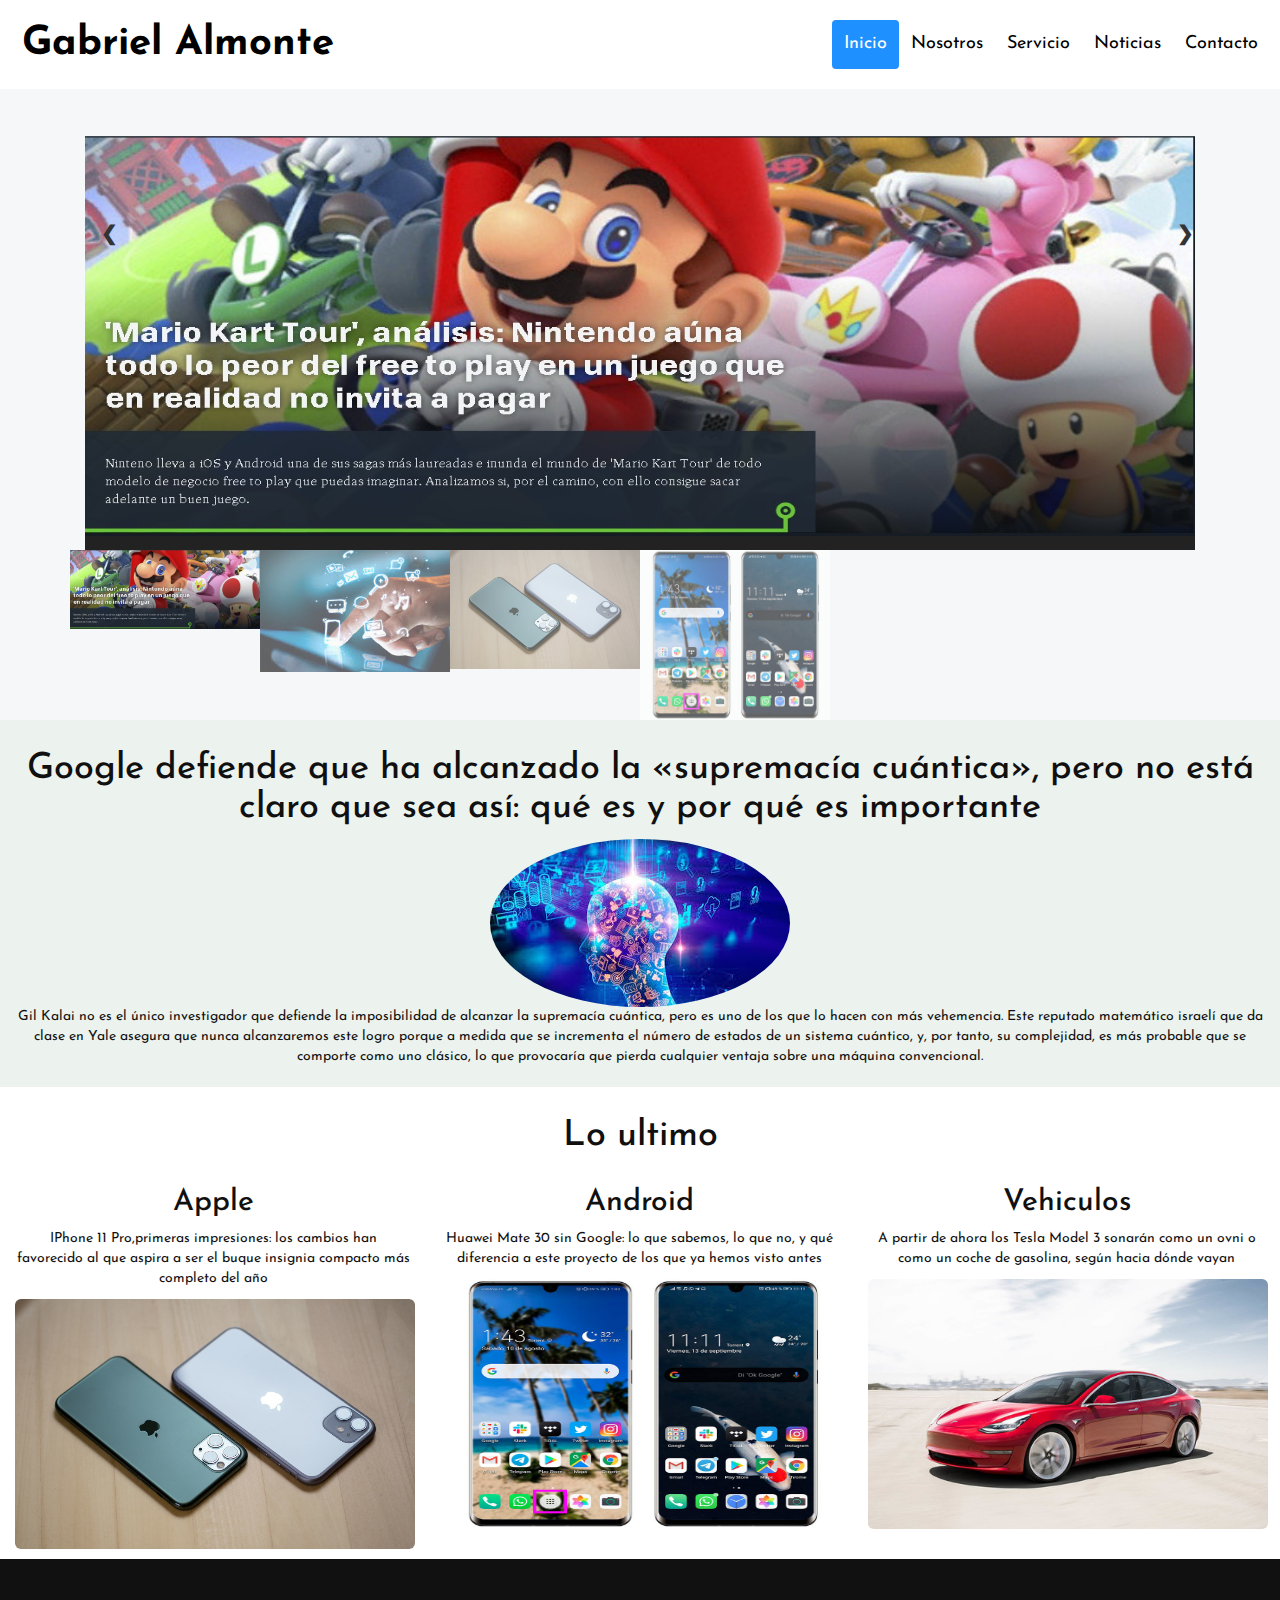
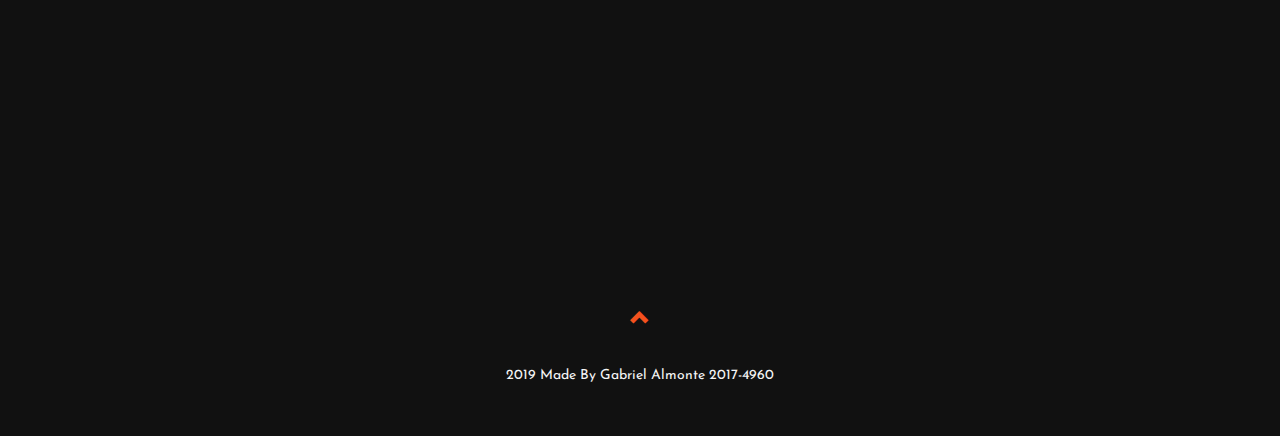
<file: index.html>
<!DOCTYPE html>
<html lang="en">
<head>
  <link href="https://fonts.googleapis.com/css?family=Josefin+Sans" rel="stylesheet">
  <link href="https://file.myfontastic.com/HScYQHNzoWnwg6ZX3ufstC/icons.css" rel="stylesheet">
   <link rel="stylesheet" href="css/estilos.css">
   <link rel="stylesheet" href="https://stackpath.bootstrapcdn.com/bootstrap/4.3.1/css/bootstrap.min.css" integrity="sha384-ggOyR0iXCbMQv3Xipma34MD+dH/1fQ784/j6cY/iJTQUOhcWr7x9JvoRxT2MZw1T" crossorigin="anonymous">
   <link rel="stylesheet" href="https://maxcdn.bootstrapcdn.com/bootstrap/3.4.0/css/bootstrap.min.css">
  <script src="https://ajax.googleapis.com/ajax/libs/jquery/3.4.1/jquery.min.js"></script>
  <script src="https://maxcdn.bootstrapcdn.com/bootstrap/3.4.0/js/bootstrap.min.js"></script>
    <meta charset="UTF-8">
    <title>Practica 1 </title>
</head>
<body class="body">
   <header class="header">
         <div id="navbar">
               <a href="index.html" id="logo">Gabriel Almonte</a>
               <div id="navbar-right">
                 <a class="active" href="index.html">Inicio</a>
                 <a href="#">Nosotros</a>
                 <a href="#">Servicio</a>
                 <a href="Noticia.html">Noticias</a>
                 <a href="Contacto.html">Contacto</a>
               </div>
             </div>
       
   </header>
   <script>
         // When the user scrolls down 80px from the top of the document, resize the navbar's padding and the logo's font size
      window.onscroll = function() {scrollFunction()};
      
      function scrollFunction() {
        if (document.body.scrollTop > 80 || document.documentElement.scrollTop > 80) {
          document.getElementById("navbar").style.padding = "25px 10px";
          document.getElementById("logo").style.fontSize = "15px";
        } else {
          document.getElementById("navbar").style.padding = "25px 10px";
          document.getElementById("logo").style.fontSize = "15px";
        }
      }
      </script>

<style>
  body {
    font-family: Arial;
    margin: 0;
  }
  
  * {
    box-sizing: border-box;
  }
  
  img {
    vertical-align: middle;
  }
  
  /* Position the image container (needed to position the left and right arrows) */
  .container {
    position: relative;
    padding-top: 80px;
  }
  
  /* Hide the images by default */
  .mySlides {
    display: none;
  }
  
  /* Add a pointer when hovering over the thumbnail images */
  .cursor {
    cursor: pointer;
  }
  
  /* Next & previous buttons */
  .prev,
  .next {
    cursor: pointer;
    position: absolute;
    top: 30%;
    width: auto;
    padding: 16px;
    margin-top: -50px;
    color: white;
    font-weight: bold;
    font-size: 20px;
    border-radius: 0 3px 3px 0;
    user-select: none;
    -webkit-user-select: none;
  }
  
  /* Position the "next button" to the right */
  .next {
    right: 0;
    border-radius: 3px 0 0 3px;
  }
  
  /* On hover, add a black background color with a little bit see-through */
  .prev:hover,
  .next:hover {
    background-color: rgba(0, 0, 0, 0.8);
  }
  
  /* Number text (1/3 etc) */
  .numbertext {
    color: #f2f2f2;
    font-size: 12px;
    padding: 8px 12px;
    position: absolute;
    top: 0;
  }
  
  /* Container for image text */
  .caption-container {
    text-align: center;
    background-color: #222;
    padding: 2px 16px;
    color: white;
  }
  
  .row:after {
    content: "";
    display: table;
    clear: both;
  }
  
  /* Six columns side by side */
  .column {
    float: left;
    width: 16.66%;
  }
  
  /* Add a transparency effect for thumnbail images */
  .demo {
    opacity: 0.6;
  }
  
  .active,
  .demo:hover {
    opacity: 1;
  }
  </style>
  

  
  <div class="container">
    <div class="mySlides">
      <div class="numbertext">1 / 6</div>
      <img src="img/m1.jpg" width="100%" height="400">
    </div>
  
    <div class="mySlides">
      <div class="numbertext">2 / 6</div>
      <img src="img/p.jpg" width="100%" height="400">
    </div>
  
    <div class="mySlides">
      <div class="numbertext">3 / 6</div>
      <img src="img/iphone.jpg" width="100%" height="400">
    </div>
      
    <div class="mySlides">
      <div class="numbertext">4 / 6</div>
      <img src="img/android.jpg" width="100%" height="400">
    </div>
      
    <a class="prev" onclick="plusSlides(-1)">❮</a>
    <a class="next" onclick="plusSlides(1)">❯</a>
  
    <div class="caption-container">
      <p id="caption"></p>
    </div>
  
    <div class="row">
      <div class="column">
        <img class="demo cursor" src="img/m1.jpg" style="width:100%" onclick="currentSlide(1)" >
      </div>
      <div class="column">
        <img class="demo cursor" src="img/p.jpg" style="width:100%" onclick="currentSlide(2)" >
      </div>
      <div class="column">
        <img class="demo cursor" src="img/iphone.jpg" style="width:100%" onclick="currentSlide(3)" >
      </div>
      <div class="column">
        <img class="demo cursor" src="img/android.jpg" style="width:100%" onclick="currentSlide(4)" >
      </div>
  </div>
  </div>
  
  <script>
  var slideIndex = 1;
  showSlides(slideIndex);
  
  function plusSlides(n) {
    showSlides(slideIndex += n);
  }
  
  function currentSlide(n) {
    showSlides(slideIndex = n);
  }
  
  function showSlides(n) {
    var i;
    var slides = document.getElementsByClassName("mySlides");
    var dots = document.getElementsByClassName("demo");
    var captionText = document.getElementById("caption");
    if (n > slides.length) {slideIndex = 1}
    if (n < 1) {slideIndex = slides.length}
    for (i = 0; i < slides.length; i++) {
        slides[i].style.display = "none";
    }
    for (i = 0; i < dots.length; i++) {
        dots[i].className = dots[i].className.replace(" active", "");
    }
    slides[slideIndex-1].style.display = "block";
    dots[slideIndex-1].className += " active";
    captionText.innerHTML = dots[slideIndex-1].alt;
  }
  </script>
      
<section>
 <!-- Documentacion  -->
   <div class="container-fluid bg-1 text-center">
            <b><h1>Google defiende que ha alcanzado la «supremacía cuántica», 
               pero no está claro que sea así: qué es y por qué es importante</h1></b>
      <img src="img/tecno.jpg" class="img-circle" alt="Bird">
  <p>Gil Kalai no es el único investigador que defiende la imposibilidad de alcanzar la supremacía cuántica,
      pero es uno de los que lo hacen con más vehemencia. Este reputado matemático israelí que da clase en Yale 
      asegura que nunca alcanzaremos este logro porque a medida que se incrementa el número de 
     estados de un sistema cuántico, y, por tanto, su complejidad, es más probable que se comporte 
     como uno clásico, lo que provocaría que pierda cualquier ventaja sobre una máquina convencional.</p>
</div>





 <!-- Textosss con imagen -->
<div class="container-fluid bg-4 text-center">
      <h1>Lo ultimo </h1>
      <div class="row">
        <div class="col-sm-4">
          <h2>Apple</h2>
            <p>IPhone 11 Pro,primeras impresiones: los cambios han favorecido al que aspira a 
             ser el buque insignia compacto más completo del año</p>
          <img src="img/iphone.jpg" width="400" height="250" class="img-rounded" alt="Cinque Terre">
        </div>
        <div class="col-sm-4">
           <h2>Android</h2>
          <p>Huawei Mate 30 sin Google: lo que sabemos, lo que no, 
             y qué diferencia a este proyecto de los que ya hemos visto antes</p>
          <img src="img/android.jpg" width="400" height="250" class="img-rounded" alt="Cinque Terre">
        </div>
        <div class="col-sm-4">
           <h2>Vehiculos</h2>
          <p>A partir de ahora los Tesla Model 3 
             sonarán como un ovni o como un coche de gasolina, según hacia dónde vayan</p>
          <img src="img/tesla.jpg" width="400" height="250" class="img-rounded" alt="Cinque Terre">
        </div>
      </div>
    </div>
   </section>



<footer class="text-center">
   <a><iframe id="mapa" width="500" height="300" src="https://www.google.com/maps/embed?pb=!1m18!1m12!1m3!1d3784.713417262691!2d-69.66484998545755!3d18.451316676105133!2m3!1f0!2f0!3f0!3m2!1i1024!2i768!4f13.1!3m3!1m2!1s0x8eaf7ff3f1653e37%3A0xc80c36909a523777!2sInstituto%20Tecnol%C3%B3gico%20de%20Las%20Am%C3%A9ricas%20(ITLA)!5e0!3m2!1ses-419!2sdo!4v1569090864053!5m2!1ses-419!2sdo" width="600" height="450" frameborder="0" style="border:0;" allowfullscreen=""></iframe>	
      <footer class="text-center">
            <a class="up-arrow" href="index.html" data-toggle="tooltip" title="TO TOP">
              <span class="glyphicon glyphicon-chevron-up"></span>
            </a><br><br>
      <p>2019 Made By <a>Gabriel Almonte 2017-4960</a></p>
    </footer>
    <script>
         $(document).ready(function(){
           // Initialize Tooltip
           $('[data-toggle="tooltip"]').tooltip();
         })
         </script>
       
</body>
</html>
</file>
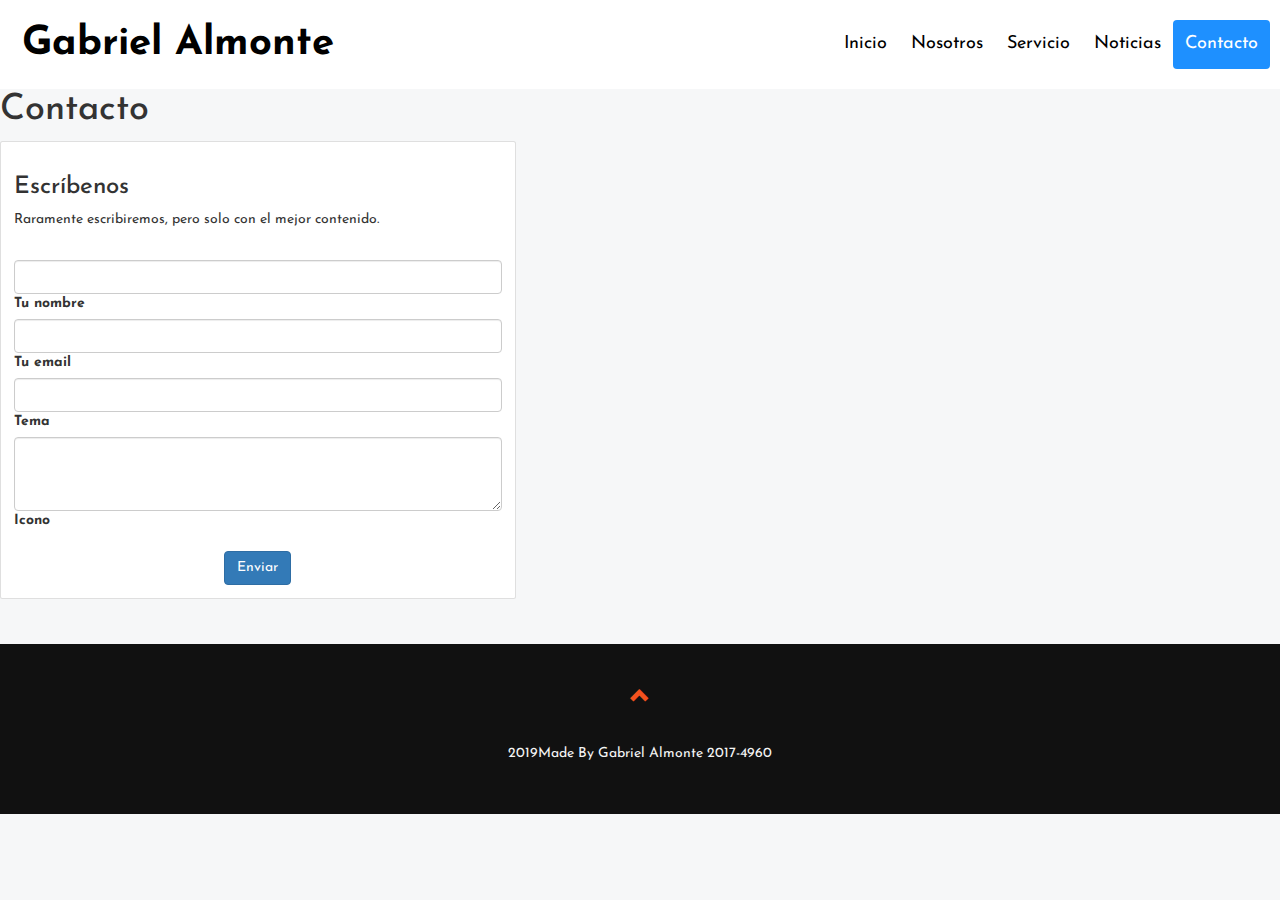
<file: Contacto.html>
<!DOCTYPE html>
<html lang="en">
<head>
  <link href="https://fonts.googleapis.com/css?family=Josefin+Sans" rel="stylesheet">
  <link href="https://file.myfontastic.com/HScYQHNzoWnwg6ZX3ufstC/icons.css" rel="stylesheet">
   <link rel="stylesheet" href="css/estilos.css">
   <link rel="stylesheet" href="https://stackpath.bootstrapcdn.com/bootstrap/4.3.1/css/bootstrap.min.css" integrity="sha384-ggOyR0iXCbMQv3Xipma34MD+dH/1fQ784/j6cY/iJTQUOhcWr7x9JvoRxT2MZw1T" crossorigin="anonymous">
   <link rel="stylesheet" href="https://maxcdn.bootstrapcdn.com/bootstrap/3.4.0/css/bootstrap.min.css">
  
    <meta charset="UTF-8">
    <title>Practica 1 </title>
</head>
<body class="body">
   <header class="header">
         <div id="navbar">
               <a href="index.html" id="logo">Gabriel Almonte</a>
               <div id="navbar-right">
                 <a href="index.html">Inicio</a>
                 <a href="#">Nosotros</a>
                 <a href="#">Servicio</a>
                 <a href="#">Noticias</a>
                 <a class="active" href="Contacto.html">Contacto</a>
               </div>
             </div>
   </header>

   <!--Section: Contact v.1-->
<section class="section pb-5">

        <!--Section heading-->
        <h2 class="section-heading h1 pt-4">Contacto</h2>
     

        <div class="row">
      
          <!--Grid column-->
          <div class="col-lg-5 mb-4">
      
            <!--Form with header-->
            <div class="card">
      
              <div class="card-body">
                <!--Header-->
                <div class="form-header blue accent-1">
                  <h3><i class="fas fa-envelope"></i> 
                    Escríbenos</h3>
                </div>
      
                <p>Raramente escribiremos, pero solo con el mejor contenido.</p>
                <br>
      
                <!--Body-->
                <div class="md-form">
                  <i class="fas fa-user prefix grey-text"></i>
                  <input type="text" id="form-name" class="form-control">
                  <label for="form-name">Tu nombre</label>
                </div>
      
                <div class="md-form">
                  <i class="fas fa-envelope prefix grey-text"></i>
                  <input type="text" id="form-email" class="form-control">
                  <label for="form-email">Tu email</label>
                </div>
      
                <div class="md-form">
                  <i class="fas fa-tag prefix grey-text"></i>
                  <input type="text" id="form-Subject" class="form-control">
                  <label for="form-Subject">
                        Tema</label>
                </div>
      
                <div class="md-form">
                  <i class="fas fa-pencil-alt prefix grey-text"></i>
                  <textarea id="form-text" class="form-control md-textarea" rows="3"></textarea>
                  <label for="form-text">Icono</label>
                </div>
      
                <div class="text-center mt-4">
                        <button type="button" class="btn btn-primary">Enviar</button>
                </div>
      
              </div>
      
            </div>
            <!--Form with header-->
      
          </div>
          <!--Grid column-->
      
          <!--Grid column-->
          <div class="col-lg-7">
      
            <!--Google map-->
            <div id="map-container-google-11" class="z-depth-1-half map-container-6" style="height: 300px">
            <a><iframe id="mapa" width="200" height="100" src="https://www.google.com/maps/embed?pb=!1m18!1m12!1m3!1d3784.713417262691!2d-69.66484998545755!3d18.451316676105133!2m3!1f0!2f0!3f0!3m2!1i1024!2i768!4f13.1!3m3!1m2!1s0x8eaf7ff3f1653e37%3A0xc80c36909a523777!2sInstituto%20Tecnol%C3%B3gico%20de%20Las%20Am%C3%A9ricas%20(ITLA)!5e0!3m2!1ses-419!2sdo!4v1569090864053!5m2!1ses-419!2sdo" width="600" height="450" frameborder="0" style="border:0;" allowfullscreen=""></iframe>	
      
            </div>
      
            <br>
           
      
          </div>
          <!--Grid column-->
      
        </div>
      
      </section>
      <!--Section: Contact v.1-->

      </div>
      <footer class="text-center">
              <footer class="text-center">
                     <a class="up-arrow" href="Contacto.html" data-toggle="tooltip" title="TO TOP">
                       <span class="glyphicon glyphicon-chevron-up"></span>
                     </a><br><br>
               <p>2019Made By <a>Gabriel Almonte 2017-4960</a></p>
             </footer>
             <script>
                  $(document).ready(function(){
                    // Initialize Tooltip
                    $('[data-toggle="tooltip"]').tooltip();
                  })
                  </script>
 
</body>
</html>
</file>
<file: css/estilos.css>
*{
    margin: 0;
    padding: 0;
}

link{
    text-decoration: none;
}

ul {
    
    list-style: none;
}
.body{
    background-color: rgb(246, 247, 248);
    font-family: 'Josefin Sans', sans-serif;
}
.header{
    display:flex;	
    background-color: rgba(145, 83, 114, 0.7); 
    height: 4em;
    align-items: center;
    
}

.header h1{	
    color: white;
    margin-left: 30px;
}
.main{
    display: flex;
    border: 5px solid #ddd;
    width: 95%;
    margin: 0 auto;

    height: auto;
    background-color: white;
    
    
}
/* Create a sticky/fixed navbar */
#navbar {
  overflow: hidden;
  background-color: #ffffff;
  padding: 20px 10px; /* Large padding which will shrink on scroll (using JS) */
  transition: 0.4s; /* Adds a transition effect when the padding is decreased */
  position: fixed; /* Sticky/fixed navbar */
  width: 100%;
  top: 0; /* At the top */
  z-index: 99;
}

/* Style the navbar links */
#navbar a {
  float: left;
  color: black;
  text-align: center;
  padding: 12px;
  text-decoration: none;
  font-size: 18px;
  line-height: 25px;
  border-radius: 4px;
}

/* Style the logo */
#navbar #logo {
  font-size: 40px;
  font-weight: bold;
  transition: 0.4s;
}

/* Links on mouse-over */
#navbar a:hover {
  background-color: #ddd;
  color: black;
}

/* Style the active/current link */
#navbar a.active {
  background-color: dodgerblue;
  color: white;
}

/* Display some links to the right */
#navbar-right {
  float: right;
}

/* Add responsiveness - on screens less than 580px wide, display the navbar vertically instead of horizontally */
@media screen and (max-width: 500px) {
  #navbar {
    padding: 20px 10px !important; /* Use !important to make sure that JavaScript doesn't override the padding on small screens */
  }
  #navbar a {
    float: none;
    display: block;
    text-align: left;
  }
  #navbar-right {
    float: none;
  }

}
.bg-1 {
  background-color: #ecf3ef; /* Green */
  color: #111010;
}
.bg-4 {
  background-color: #ffffff;
  color: #111010;
  padding: 100px
}
.container-fluid {
  padding-top: 10px;
  padding-bottom: 10px;
}
footer .glyphicon {
  font-size: 20px;
  margin-bottom: 20px;
  color: #f4511e;
 
}
footer {
  background-color: #111111;
  color: #f5f5f5;
  padding: 20px;
}
footer a {
  color: #f5f5f5;
}
footer a:hover {
  color: #777;
  text-decoration: none;
}
.map-container-6{
  overflow:hidden;
  padding-bottom:56.25%;
  position:relative;
  height:0;
 
  }
  .map-container-6 iframe{
  left:0;
  top:0;
  height:100%;
  width: 90%;
  position:absolute;
  }
</file>
